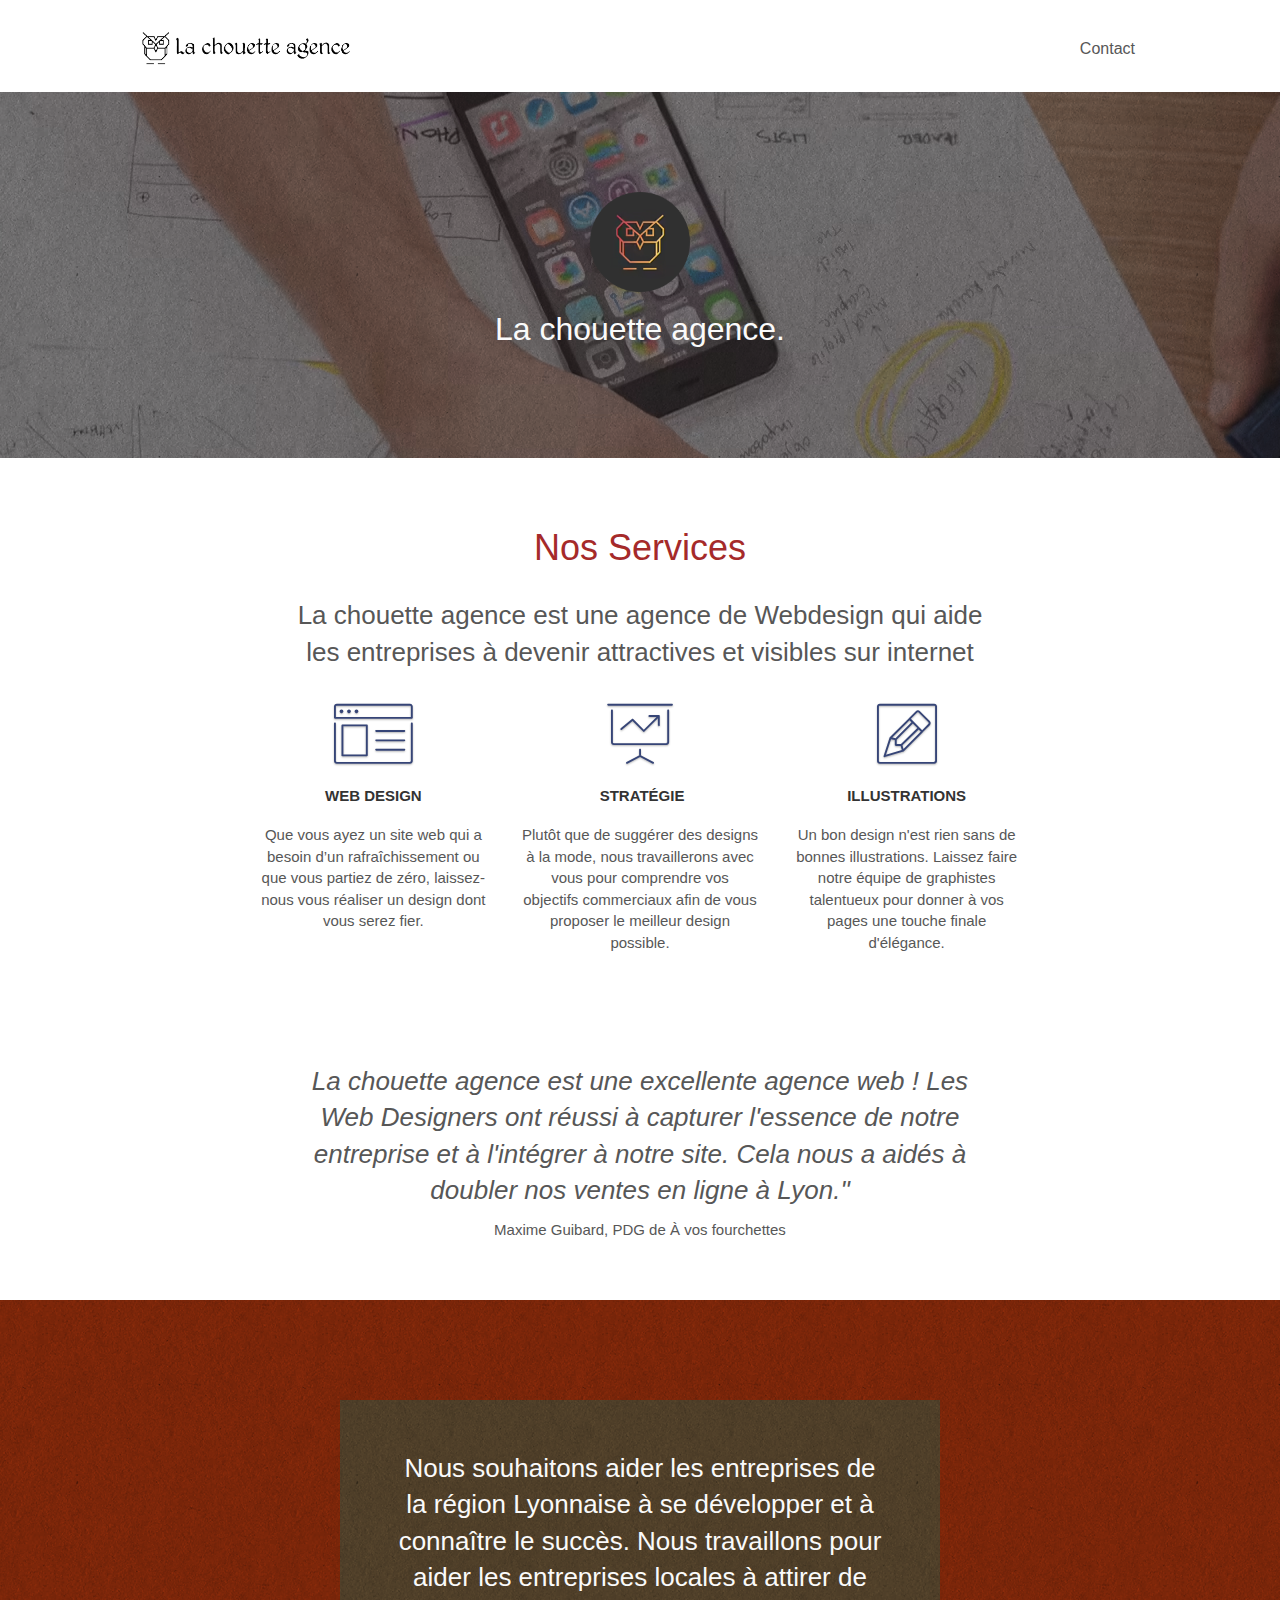
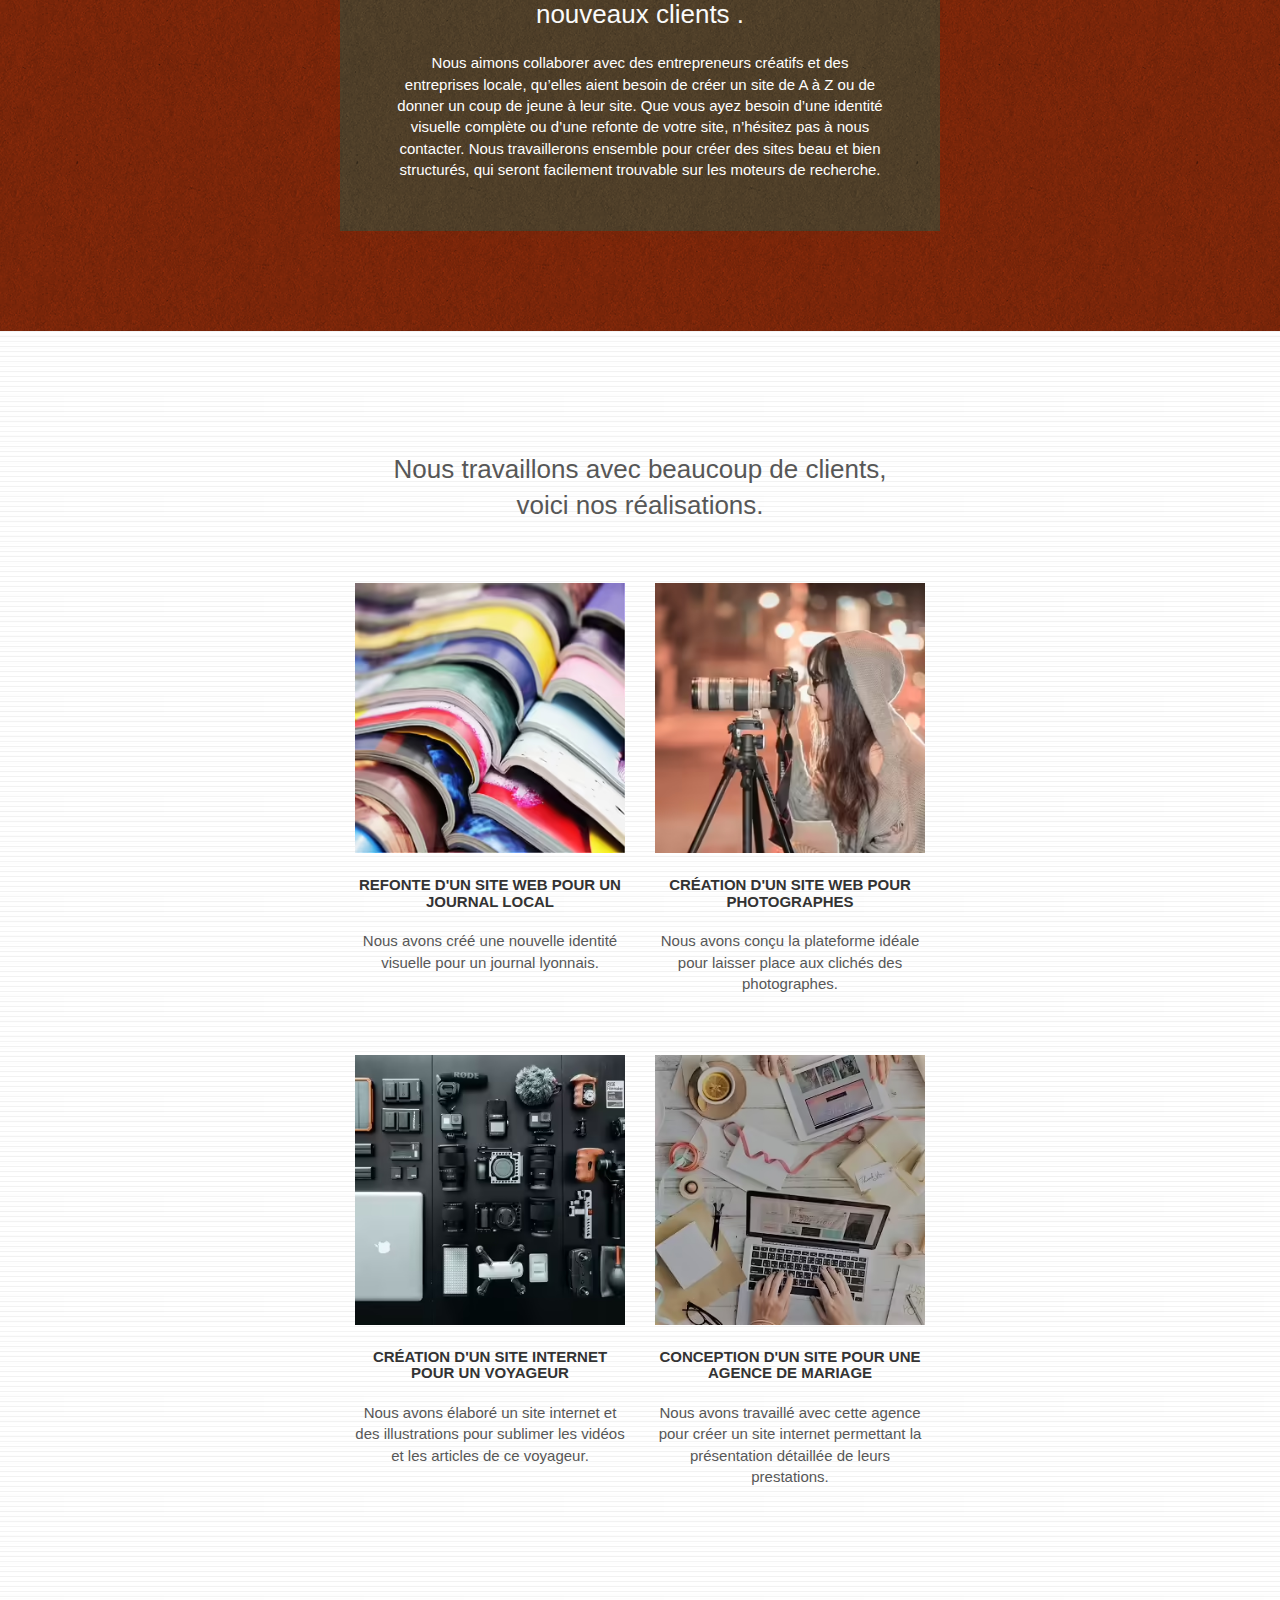
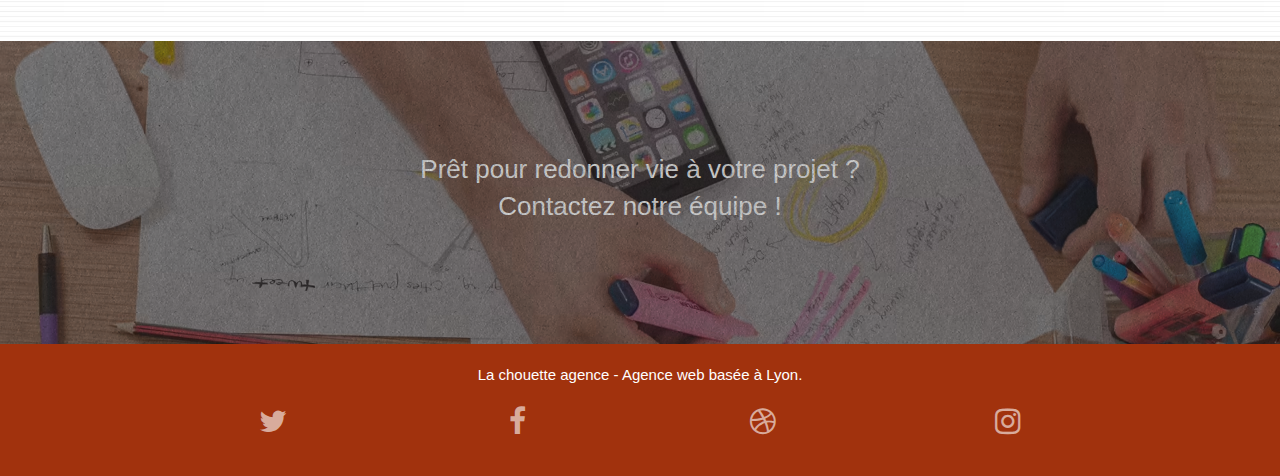
<file: index.html>
<!doctype html>
<html lang="fr">
<head>
    <meta charset="utf-8">
    <meta name="description" content=" La chouette agence, est une grande entreprise de web design basée à Lyon">
	<meta name="robots" content="index , follow">
    <meta name="viewport" content="width=device-width, initial-scale=1.0, viewport-fit=cover">

	<!-- Opengraph de Facebook    -->
	<meta property="og:type" content="website">
	<meta property="og:title" content="La Chouette Agence">
	<meta property="og:url" content="https://bumlev.github.io/La-Chouette-Agence/">
	<meta property="og:description" content="La Chouette agence  basée a Lyon , l'entreprise de web design aide les entreprises a etre attractives et visibles sur internet.Contactez-nous.">
	<meta property="og:image" content="https://github.com/bumlev/La-Chouette-Agence/blob/main/img/logo.avif">

	<!-- Open Graph / Twitter -->
	<meta property="twitter:card" content="summary_large_image">
	<meta property="twitter:url" content="https://bumlev.github.io/La-Chouette-Agence/">
	<meta property="twitter:title" content="La Chouette agence">
	<meta property="twitter:description" content="La Chouette agence  basée a Lyon , l'entreprise de web design aide les entreprises a etre attractives et visibles sur internet.Contactez-nous.">
	<meta property="twitter:image" content="https://github.com/bumlev/La-Chouette-Agence/blob/main/img/logo.avif">
    <link rel="shortcut icon" type="image/png" href="favicon.jpg">
    
	<link rel="stylesheet" type="text/css" href="./css/bootstrap.css">
	<link rel="stylesheet" type="text/css" href="style.css">
	<link rel="stylesheet" type="text/css" href="./css/font-awesome.css">
	<link rel="stylesheet" type="text/css" href="./css/et-line.css">
	
    
	<script defer src="./js/jquery-2.1.0.js"></script>
	<script defer src="./js/bootstrap.js"></script>
	<script defer src="./js/blocs.js"></script>
	<script defer src="./js/jquery.touchSwipe.js"></script>
	<script defer src="./js/gmaps.js"></script>

	<!-- Global site tag (gtag.js) - Google Analytics -->
	<script async src="https://www.googletagmanager.com/gtag/js?id=UA-208924401-2"></script>
	<script>
	  window.dataLayer = window.dataLayer || [];
	  function gtag(){dataLayer.push(arguments);}
	  gtag('js', new Date());
	  gtag('config', 'UA-208924401-2');
	</script>
    <title>La chouette agence - une grande entreprise de web design basée à Lyon</title>
	<!-- Analytics -->
	<!-- Analytics END --> 
</head>
<body>
<!-- Principal conteneur -->
<div class="page-container">
    <header>
		<div class="bloc bgc-white l-bloc " id="bloc-0">
			<div class="container bloc-sm">
				<nav class="navbar row">
					<div class="navbar-header">
						<a class="navbar-brand" href="index.html"><img src="img/la-chouette-agence.avif" alt="Logo de Chouette agence de Lyon" height="40" width="210"/></a>
						<button id="nav-toggle" type="button" class="ui-navbar-toggle navbar-toggle" data-toggle="collapse" data-target=".navbar-1">
							<span class="sr-only">Toggle navigation</span><span class="icon-bar"></span><span class="icon-bar"></span><span class="icon-bar"></span>
						</button>
					</div>
					<div class="collapse navbar-collapse navbar-1 special-dropdown-nav">
						<ul class="site-navigation nav navbar-nav">
							<li>
								<a href="contact.html">Contact </a>
							</li>
						</ul>
					</div>
				</nav>
			</div>
		</div>
	</header>
<!-- bloc-0 -->

<!-- bloc-0 END -->

<!-- bloc-1-presentation -->
<div class="bloc bgc-dark-slate-blue bg-banniere d-bloc bg-t-edge bloc-bg-texture texture-paper b-parallax" id="bloc-1-hero">
	<div class="container bloc-lg">
		<div class="row tight-width-whitespace">
			<div class="col-sm-12">
				<img src="img/logo.avif" class="center-block image-resize-mode" width="100" alt="Logo de Chouette agence , meilleure agence web design a Lyon" />
				<h1 class="text-center hero-bloc-text tc-white ">
					La chouette agence.
				</h1>
			</div>
		</div>
	</div>
</div>
<!-- bloc-1-presentation END -->

<!-- bloc-2-services -->
<div class="bloc bgc-white l-bloc" id="bloc-2-services">
	<div class="container bloc-md">
		<div class="row">
			<div>
				<h1 class="text-center brown">Nos Services</h1>
			</div>
			<div class="col-sm-12 text-center">
				<h2>La chouette agence est une agence de Webdesign qui aide<br/>
					les entreprises à devenir attractives et visibles sur internet</h2>
			</div>
		</div>
		<div class="row voffset-lg med-width-whitespace">
			<div class="col-sm-4">
				<div class="text-center">
					<span class="et-icon-browser sm-shadow icon-dark-slate-blue icons icon-lg"></span>
				</div>
				<h3 class="mg-md text-center">
					Web design
				</h3>
				<p class="text-center ">
					Que vous ayez un site web qui a besoin d&rsquo;un rafraîchissement ou que vous partiez de zéro, laissez-nous vous réaliser un design dont vous serez fier.
				</p>
			</div>
			<div class="col-sm-4">
				<div class="text-center">
					<span class="et-icon-presentation sm-shadow icon-dark-slate-blue icons icon-lg"></span>
				</div>
				<h3 class="mg-md text-center">
					&nbsp;Stratégie
				</h3>
				<p class="text-center ">
					Plutôt que de suggérer des designs à la mode, nous travaillerons avec vous pour comprendre vos objectifs commerciaux afin de vous proposer le meilleur design possible.<br>
				</p>
			</div>
			<div class="col-sm-4">
				<div class="text-center">
					<span class="et-icon-edit sm-shadow icon-dark-slate-blue icons icon-lg"></span>
				</div>
				<h3 class="mg-md text-center">
					Illustrations
				</h3>
				<p class="text-center ">
					Un bon design n'est rien sans de bonnes illustrations. Laissez faire notre équipe de graphistes talentueux pour donner à vos pages une touche finale d'élégance.
				</p>
			</div>
		</div>
		<div class="row voffset-lg voffset">
			<div class="col-xs-12 col-md-8 col-md-offset-2 text-center">
				<h2>
					<em>
						La chouette agence est une excellente agence web ! Les
						<br>
						Web Designers ont réussi à capturer l'essence de notre
						<br>
						entreprise et à l'intégrer à notre site. Cela nous a aidés à
						<br>
						doubler nos ventes en ligne à Lyon."
					</em>
				</h2>
				<p>
					Maxime Guibard, PDG de À vos fourchettes
				</p>
			</div>
		</div>
	</div>
</div>
<!-- bloc-2-services END -->

<!-- bloc-3-what-i-do -->
<div class="bloc tc-white bgc-atomic-tangerine bg-presentation d-bloc bloc-bg-texture texture-paper b-parallax" id="bloc-3-what-i-do">
	<div class="container bloc-lg">
		<div class="row tight-width-whitespace black-background">
			<div class="col-sm-12">
				<h2 class="mg-md text-center tc-white">
					Nous souhaitons aider les entreprises de la région Lyonnaise à se développer et à connaître le succès. Nous travaillons pour aider les entreprises locales à attirer de nouveaux clients .<br>
				</h2>
				<p class="text-center white">
					Nous aimons collaborer avec des entrepreneurs créatifs et des entreprises locale, qu’elles aient besoin de créer un site de A à Z ou de donner un coup de jeune à leur site. Que vous ayez besoin d’une identité visuelle complète ou d’une refonte de votre site, n’hésitez pas à nous contacter. Nous travaillerons ensemble pour créer des sites beau et bien structurés, qui seront facilement trouvable sur les moteurs de recherche. <br>
				</p>
			</div>
		</div>
	</div>
</div>
<!-- bloc-3-what-i-do END -->

<!-- bloc-4-portfolio -->
<div class="bloc bgc-white bg-lines-h2-bg bg-repeat l-bloc" id="bloc-4-portfolio">
	<div class="container bloc-lg">
		<div class="row">
			<div class="col-sm-12 text-center">
				<h2>
					Nous travaillons avec beaucoup de clients,
				<br>
					voici nos réalisations.
				</h2>
			</div>
		</div>
		<div class="row tight-width-whitespace portfolio-row">
			<div class="col-sm-6">
				<a href="#" data-lightbox="img/1.jpg" data-gallery-id="gallery-1" data-caption="Refonte d'un site web pour un journal local" data-frame="snapshot-lb"><img src="img/1.avif" alt="Image d'un refonte site web journal avec La Chouette agence basée à Lyon" class="img-responsive portfolio-thumb" /></a>
				<h3 class="mg-md text-center">
					Refonte d'un site web pour un journal local
				</h3>
				<p class="text-center">
					Nous avons créé une nouvelle identité visuelle pour un journal lyonnais.
				</p>
			</div>
			<div class="col-sm-6">
				<a href="#" data-lightbox="img/2.jpg" data-gallery-id="gallery-1" data-caption="Création d'un site web pour photographes" data-frame="snapshot-lb"><img src="img/2.avif" class="img-responsive portfolio-thumb" alt="Image d'un Création d'un site web pour photographes avec La Chouette agence basée à Lyon"/></a>
				<h3 class="mg-md text-center">
					Création d'un site web pour photographes
				</h3>
				<p class="text-center">
					Nous avons conçu la plateforme idéale pour laisser place aux clichés des photographes.
				</p>
			</div>
		</div>
		<div class="row tight-width-whitespace portfolio-row">
			<div class="col-sm-6">
				<a href="#" data-lightbox="img/3.bmp" data-gallery-id="gallery-1" data-caption="Création d'un site internet pour un voyageur" data-frame="snapshot-lb"><img src="img/3.avif" class="img-responsive portfolio-thumb" alt="Image d'un Création d'un site web pour voyageur avec La Chouette agence basée à Lyon"/></a>
				<h3 class="mg-md text-center">
					Création d'un site internet pour un voyageur
				</h3>
				<p class="text-center">
					Nous avons élaboré un site internet et des illustrations pour sublimer les vidéos et les articles de ce voyageur.
				</p>
			</div>
			<div class="col-sm-6">
				<a href="#" data-lightbox="img/4.bmp" data-gallery-id="gallery-1" data-caption="Conception d'un site pour une agence de mariage" data-frame="snapshot-lb"><img src="img/4.avif" class="img-responsive portfolio-thumb" alt="Image d'un Création d'un site web pour agence de mariage avec La Chouette agence basée à Lyon"/></a>
				<h3 class="mg-md text-center">
					Conception d'un site pour une agence de mariage
				</h3>
				<p class="text-center">
					Nous avons travaillé avec cette agence pour créer un site internet permettant la présentation détaillée de leurs prestations.
				</p>
			</div>
		</div>
	</div>
</div>
<!-- bloc-4-portfolio END -->

<!-- bloc-5-cta -->
<div class="bloc bgc-dark-slate-blue bg-banniere d-bloc bloc-bg-texture texture-paper" id="bloc-5-cta">
	<div class="container bloc-lg">
		<div class="row">
			<h2 class="mg-md text-center tc-white">
				Prêt pour redonner vie à votre projet ?<br>Contactez notre équipe !
			</h2>
		</div>
	</div>
</div>
<!-- bloc-5-cta END -->

<!-- Footer - bloc-8 -->
<div class="bloc bgc-atomic-tangerine d-bloc" id="bloc-8">
	<div class="container bloc-sm">
		<div class="row">
			<div class="col-sm-12">
				<p class="text-center white">
					La chouette agence - Agence web basée à Lyon.<br>
				</p>
				<div class="row row-no-gutters social">
					<div class="col-sm-3">
						<div class="text-center">
							<a class="social" href="https://twitter.com/" rel="noopener noreferrer" title="Retrouvez-nous sur Twitter"><span class="fa fa-twitter icon-md"></span></a>
						</div>
					</div>
					<div class="col-sm-3">
						<div class="text-center">
							<a class="social" href="https://www.facebook.com/"  rel="noopener noreferrer" title="Retrouvez-nous sur facebook"><span class="fa fa-facebook icon-md"></span></a>
						</div>
					</div>
					<div class="col-sm-3">
						<div class="text-center">
							<a class="social" href="https://dribbble.com/"  rel="noopener noreferrer" title="Retrouvez-nous sur dribbble"><span class="fa fa-dribbble icon-md"></span></a>
						</div>
					</div>
					<div class="col-sm-3">
						<div class="text-center">
							<a class="social" href="https://www.instagram.com/"  rel="noopener noreferrer" title="Retrouvez-nous sur instagram"><span class="fa fa-instagram icon-md"></span></a>
						</div>
					</div>		
				</div>
				
			</div>
		</div>
	</div>
</div>
<!-- Footer - bloc-8 END -->

</div>
<!-- Principal conteneur END -->

</body>
</html>
</file>
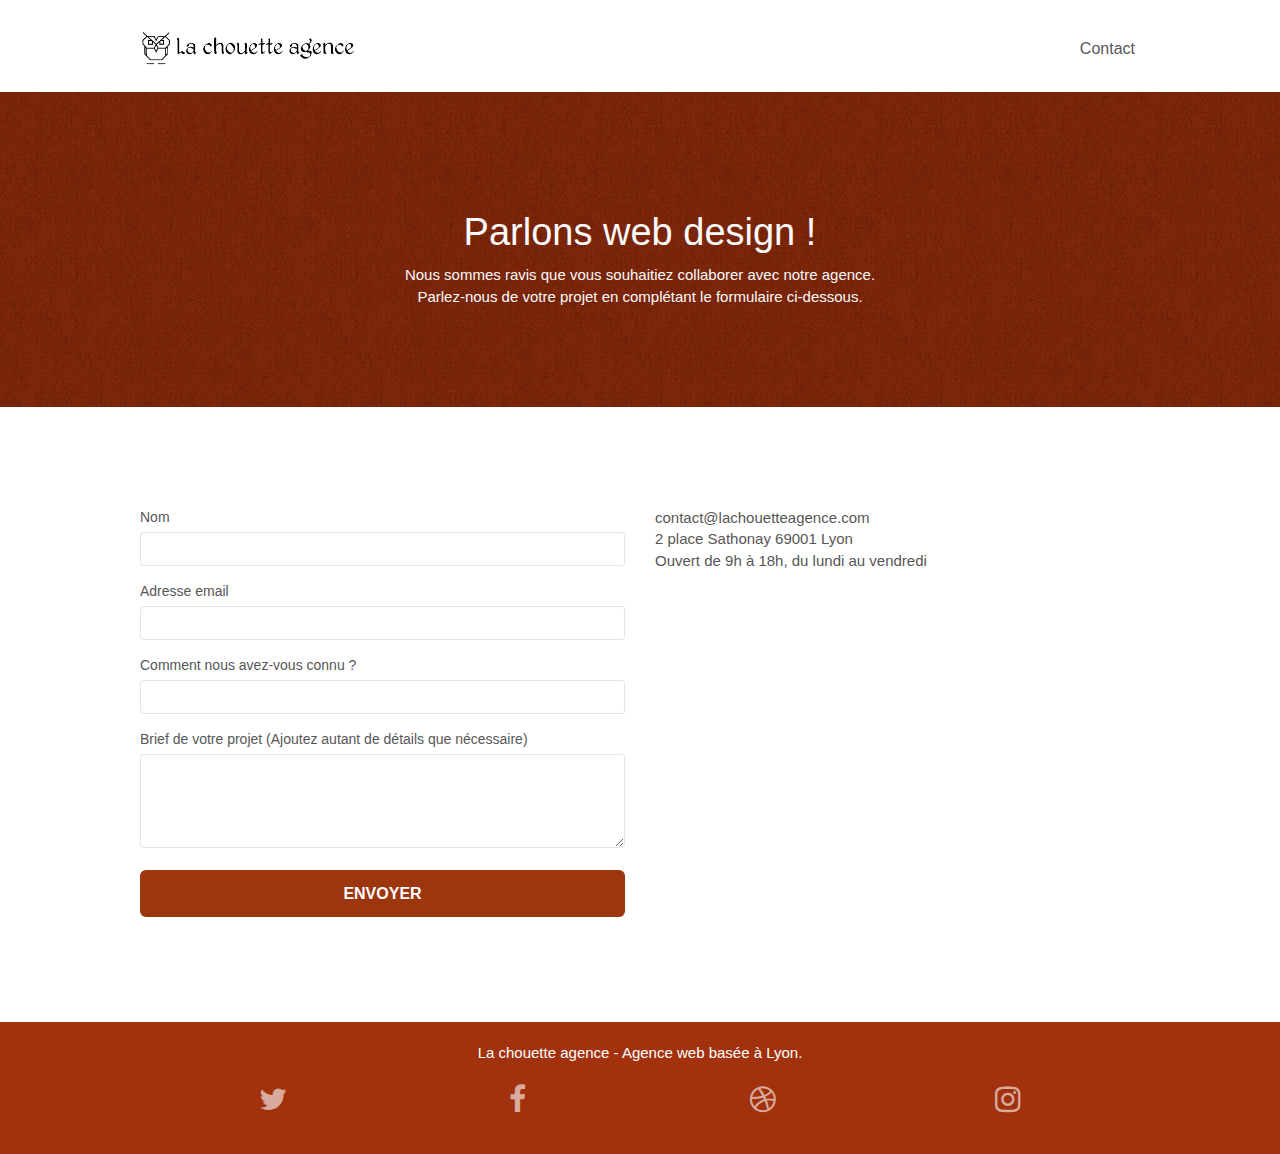
<file: contact.html>
<!doctype html>
<html lang="fr">
<head>
    <meta charset="utf-8">
    <meta name="description" content="La Chouette agence  basée a Lyon , l'entreprise de web design aide les entreprises a etre attractives et visibles sur internet.Contactez-nous.">
    <meta name="viewport" content="width=device-width, initial-scale=1.0, viewport-fit=cover">
	<meta name="robots" content="index , follow">

	<!-- Opengraph de Facebook    -->
	<meta property="og:type" content="website">
	<meta property="og:title" content="La Chouette Agence">
	<meta property="og:url" content="https://bumlev.github.io/La-Chouette-Agence/">
	<meta property="og:description" content="La Chouette agence  basée a Lyon , l'entreprise de web design aide les entreprises a etre attractives et visibles sur internet.Contactez-nous.">
	<meta property="og:image" content="https://github.com/bumlev/La-Chouette-Agence/blob/main/img/logo.avif">

	<!-- Open Graph / Twitter -->
	<meta property="twitter:card" content="summary_large_image">
	<meta property="twitter:url" content="https://bumlev.github.io/La-Chouette-Agence/">
	<meta property="twitter:title" content="La Chouette agence">
	<meta property="twitter:description" content="La Chouette agence  basée a Lyon , l'entreprise de web design aide les entreprises a etre attractives et visibles sur internet.Contactez-nous.">
	<meta property="twitter:image" content="https://github.com/bumlev/La-Chouette-Agence/blob/main/img/logo.avif">

    <link rel="shortcut icon" type="image/png" href="favicon.jpg">
    
	<link rel="stylesheet" type="text/css" href="./css/bootstrap.css">
	<link rel="stylesheet" type="text/css" href="style.css">
	<link rel="stylesheet" type="text/css" href="./css/font-awesome.css">
	<link rel="stylesheet" type="text/css" href="./css/et-line.css">
	
    
	<script defer src="./js/jquery-2.1.0.js"></script>
	<script defer src="./js/bootstrap.js" ></script>
	<script defer src="./js/blocs.js"></script>
	<script defer src="./js/jqBootstrapValidation.js" ></script>
	<script defer src="./js/formHandler.js" ></script>

	<!-- Global site tag (gtag.js) - Google Analytics -->
	<script async src="https://www.googletagmanager.com/gtag/js?id=UA-208924401-2"></script>
	<script>
	  window.dataLayer = window.dataLayer || [];
	  function gtag(){dataLayer.push(arguments);}
	  gtag('js', new Date());
	  gtag('config', 'UA-208924401-2');
	</script>

    <title>La Chouette agence - Contactez-nous</title>

    
<!-- Analytics -->
 
<!-- Analytics END -->
    
</head>
<body>
<!-- Principal conteneur -->
<div class="page-container">
    
<!-- bloc-0 -->
<div class="bloc bgc-white l-bloc " id="bloc-0">
	<div class="container bloc-sm">
		<nav class="navbar row">
			<div class="navbar-header">
				<a class="navbar-brand" href="index.html"><img src="img/la-chouette-agence.avif" alt="Lyon web design logo" height="40" /></a>
				<button id="nav-toggle" type="button" class="ui-navbar-toggle navbar-toggle" data-toggle="collapse" data-target=".navbar-1">
					<span class="sr-only">Toggle navigation</span><span class="icon-bar"></span><span class="icon-bar"></span><span class="icon-bar"></span>
				</button>
			</div>
			<div class="collapse navbar-collapse navbar-1 special-dropdown-nav">
				<ul class="site-navigation nav navbar-nav">
					<li>
						<a href="contact.html">Contact</a>
					</li>
				</ul>
			</div>
		</nav>
	</div>
</div>
<!-- bloc-0 END -->

<!-- bloc-6 -->
<div class="bloc bg-dots-bg bg-repeat bgc-atomic-tangerine d-bloc bloc-bg-texture texture-paper" id="bloc-6">
	<div class="container bloc-lg">
		<div class="row">
			<div class="col-sm-12">
				<h1 class="text-center hero-bloc-text tc-white">
					Parlons web design !
				</h1>
				<p class="text-center mg-lg tc-white tight-width-whitespace">
					Nous sommes ravis que vous souhaitiez collaborer avec notre agence.<br>
					Parlez-nous de votre projet en complétant le formulaire ci-dessous.
				</p>
			</div>
		</div>
	</div>
</div>
<!-- bloc-6 END -->

<!-- bloc-7 -->
<div class="bloc bgc-white l-bloc" id="bloc-7">
	<div class="container bloc-lg">
		<div class="row">
			<div class="col-sm-6">
				<form id="form_1" novalidate>
					<div class="form-group">
						<label for="name">
							Nom
						</label>
						<input id="name" class="form-control" required />
					</div>
					<div class="form-group">
						<label for="email">
							Adresse email
						</label>
						<input id="email" class="form-control" type="email" required />
					</div>
					<div class="form-group">
						<label for="input_504">
							Comment nous avez-vous connu ?
						</label>
						<input class="form-control" type="email" required id="input_504" />
					</div>
					<div class="form-group">
						<label for="message">
							Brief de votre projet (Ajoutez autant de détails que nécessaire)<br>
						</label><textarea id="message" class="form-control" rows="4" cols="50" required></textarea>
					</div> 
					<button class="bloc-button btn btn-lg btn-block cta-hero btn-atomic-tangerine" type="submit">
						Envoyer
					</button>
				</form>
			</div>
			<div class="col-sm-6">
				<p>
					contact@lachouetteagence.com<br>2 place Sathonay 69001 Lyon<br>Ouvert de 9h à 18h, du lundi au vendredi<br>
				</p>
			</div>
		</div>
	</div>
</div>
<!-- bloc-7 END -->

<!-- ScrollToTop Button -->
<a class="bloc-button btn btn-d scrollToTop" onclick="scrollToTarget('1')"><span class="fa fa-chevron-up"></span></a>
<!-- ScrollToTop Button END-->


<!-- Footer - bloc-8 -->
<div class="bloc bgc-atomic-tangerine d-bloc" id="bloc-8">
	<div class="container bloc-sm">
		<div class="row">
			<div class="col-sm-12">
				<p class="text-center white">
					La chouette agence - Agence web basée à Lyon.<br>
				</p>
				<div class="row row-no-gutters social">
					<div class="col-sm-3">
						<div class="text-center">
							<a class="social" href="https://twitter.com/" rel="noopener noreferrer" title="Retrouvez-nous sur Twitter"><span class="fa fa-twitter icon-md"></span></a>
						</div>
					</div>
					<div class="col-sm-3">
						<div class="text-center">
							<a class="social" href="https://www.facebook.com/"  rel="noopener noreferrer" title="Retrouvez-nous sur facebook"><span class="fa fa-facebook icon-md"></span></a>
						</div>
					</div>
					<div class="col-sm-3">
						<div class="text-center">
							<a class="social" href="https://dribbble.com/"  rel="noopener noreferrer" title="Retrouvez-nous sur dribbble"><span class="fa fa-dribbble icon-md"></span></a>
						</div>
					</div>
					<div class="col-sm-3">
						<div class="text-center">
							<a class="social" href="https://www.instagram.com/"  rel="noopener noreferrer" title="Retrouvez-nous sur instagram"><span class="fa fa-instagram icon-md"></span></a>
						</div>
					</div>	
				</div>
			</div>
		</div>
	</div>
</div>
<!-- Footer - bloc-8 END -->

</div>
<!-- Principal conteneur END -->
    

</body>
</html>
</file>
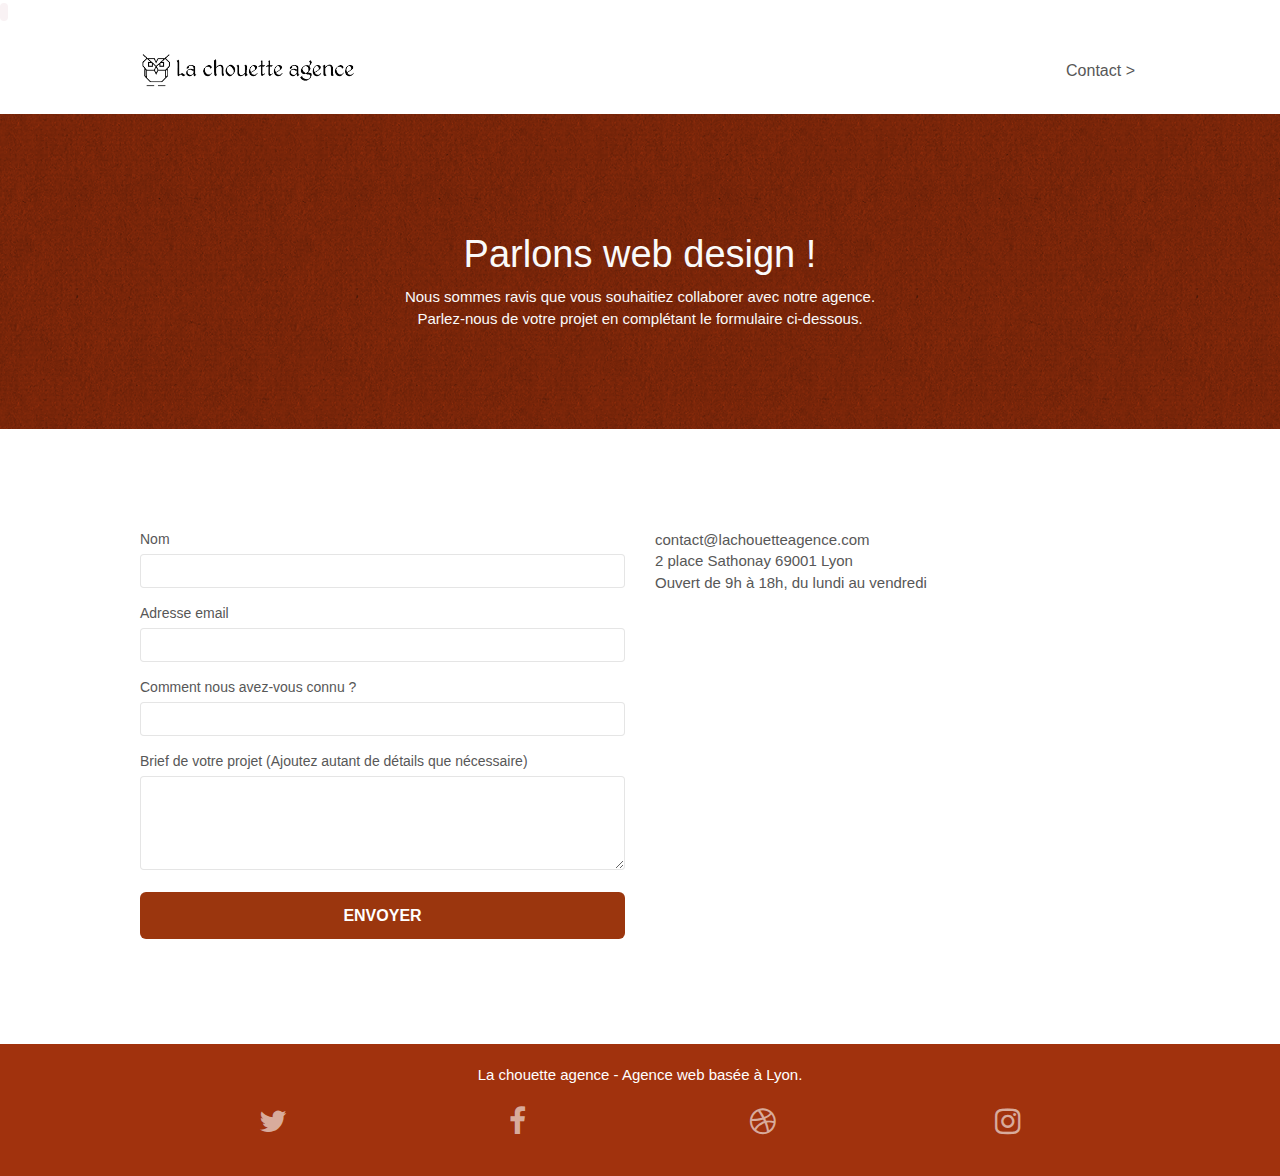
<file: page2.html>
<!doctype html>
<html lang="fr">
<head>
    <meta charset="utf-8">
    <meta name="description" content="La Chouette agence  basée a Lyon , l'entreprise de web design aide les entreprises a etre attractives et visibles sur internet.Contactez-nous.">
    <meta name="viewport" content="width=device-width, initial-scale=1.0, viewport-fit=cover">
	<code><meta name="robots" content="index , follow"></code>
    <link rel="shortcut icon" type="image/png" href="favicon.jpg">
    
	<link rel="stylesheet" type="text/css" href="./css/bootstrap.css">
	<link rel="stylesheet" type="text/css" href="style.css">
	<link rel="stylesheet" type="text/css" href="./css/font-awesome.css">
	<link rel="stylesheet" type="text/css" href="./css/et-line.css">
	
    
	<script src="./js/jquery-2.1.0.js" defer></script>
	<script src="./js/bootstrap.js" defer></script>
	<script src="./js/blocs.js" defer></script>
	<script src="./js/jqBootstrapValidation.js" defer></script>
	<script src="./js/formHandler.js" defer></script>
    <title>La Chouette agence - Contactez-nous</title>

    
<!-- Analytics -->
 
<!-- Analytics END -->
    
</head>
<body>
<!-- Principal conteneur -->
<div class="page-container">
    
<!-- bloc-0 -->
<div class="bloc bgc-white l-bloc " id="bloc-0">
	<div class="container bloc-sm">
		<nav class="navbar row">
			<div class="navbar-header">
				<a class="navbar-brand" href="index.html"><img src="img/la-chouette-agence.avif" alt="Lyon web design logo" height="40" /></a>
				<button id="nav-toggle" type="button" class="ui-navbar-toggle navbar-toggle" data-toggle="collapse" data-target=".navbar-1">
					<span class="sr-only">Toggle navigation</span><span class="icon-bar"></span><span class="icon-bar"></span><span class="icon-bar"></span>
				</button>
			</div>
			<div class="collapse navbar-collapse navbar-1 special-dropdown-nav">
				<ul class="site-navigation nav navbar-nav">
					<li>
						<a href="page2.html">Contact &gt;</a>
					</li>
				</ul>
			</div>
		</nav>
	</div>
</div>
<!-- bloc-0 END -->

<!-- bloc-6 -->
<div class="bloc bg-dots-bg bg-repeat bgc-atomic-tangerine d-bloc bloc-bg-texture texture-paper" id="bloc-6">
	<div class="container bloc-lg">
		<div class="row">
			<div class="col-sm-12">
				<h1 class="text-center hero-bloc-text tc-white">
					Parlons web design !
				</h1>
				<p class="text-center mg-lg tc-white tight-width-whitespace">
					Nous sommes ravis que vous souhaitiez collaborer avec notre agence.<br>
					Parlez-nous de votre projet en complétant le formulaire ci-dessous.
				</p>
			</div>
		</div>
	</div>
</div>
<!-- bloc-6 END -->

<!-- bloc-7 -->
<div class="bloc bgc-white l-bloc" id="bloc-7">
	<div class="container bloc-lg">
		<div class="row">
			<div class="col-sm-6">
				<form id="form_1" novalidate>
					<div class="form-group">
						<label for="name">
							Nom
						</label>
						<input id="name" class="form-control" required />
					</div>
					<div class="form-group">
						<label for="email">
							Adresse email
						</label>
						<input id="email" class="form-control" type="email" required />
					</div>
					<div class="form-group">
						<label for="input_504">
							Comment nous avez-vous connu ?
						</label>
						<input class="form-control" type="email" required id="input_504" />
					</div>
					<div class="form-group">
						<label for="message">
							Brief de votre projet (Ajoutez autant de détails que nécessaire)<br>
						</label><textarea id="message" class="form-control" rows="4" cols="50" required></textarea>
					</div> 
					<button class="bloc-button btn btn-lg btn-block cta-hero btn-atomic-tangerine" type="submit">
						Envoyer
					</button>
				</form>
			</div>
			<div class="col-sm-6">
				<p>
					contact@lachouetteagence.com<br>2 place Sathonay 69001 Lyon<br>Ouvert de 9h à 18h, du lundi au vendredi<br>
				</p>
			</div>
		</div>
	</div>
</div>
<!-- bloc-7 END -->

<!-- ScrollToTop Button -->
<a class="bloc-button btn btn-d scrollToTop" onclick="scrollToTarget('1')"><span class="fa fa-chevron-up"></span></a>
<!-- ScrollToTop Button END-->


<!-- Footer - bloc-8 -->
<div class="bloc bgc-atomic-tangerine d-bloc" id="bloc-8">
	<div class="container bloc-sm">
		<div class="row">
			<div class="col-sm-12">
				<p class="text-center white">
					La chouette agence - Agence web basée à Lyon.<br>
				</p>
				<div class="row row-no-gutters social">
					<div class="col-sm-3">
						<div class="text-center">
							<a class="social" href="https://twitter.com/" rel="noopener noreferrer" title="Retrouvez-nous sur Twitter"><span class="fa fa-twitter icon-md"></span></a>
						</div>
					</div>
					<div class="col-sm-3">
						<div class="text-center">
							<a class="social" href="https://www.facebook.com/"  rel="noopener noreferrer" title="Retrouvez-nous sur facebook"><span class="fa fa-facebook icon-md"></span></a>
						</div>
					</div>
					<div class="col-sm-3">
						<div class="text-center">
							<a class="social" href="https://dribbble.com/"  rel="noopener noreferrer" title="Retrouvez-nous sur dribbble"><span class="fa fa-dribbble icon-md"></span></a>
						</div>
					</div>
					<div class="col-sm-3">
						<div class="text-center">
							<a class="social" href="https://www.instagram.com/"  rel="noopener noreferrer" title="Retrouvez-nous sur instagram"><span class="fa fa-instagram icon-md"></span></a>
						</div>
					</div>	
				</div>
			</div>
		</div>
	</div>
</div>
<!-- Footer - bloc-8 END -->

</div>
<!-- Principal conteneur END -->
    

</body>
</html>
</file>
<file: style.css>
body{margin:0;padding:0;background:#fff;overflow-x:hidden;-webkit-font-smoothing:antialiased;-moz-osx-font-smoothing:grayscale}a,button{transition:all .3s ease-in-out;outline:0!important}a:hover{text-decoration:none;cursor:pointer}#page-loading-blocs-notifaction{position:fixed;top:0;bottom:0;width:100%;z-index:100000;background:#fff url(img/pageload-spinner.gif) no-repeat center center}.bloc{width:100%;clear:both;background:50% 50% no-repeat;padding:0 50px;-webkit-background-size:cover;-moz-background-size:cover;-o-background-size:cover;background-size:cover;position:relative}.bloc .container{padding-left:0;padding-right:0}.bloc-lg{padding:100px 50px}.bloc-md{padding:50px}.bloc-sm{padding:20px 50px}.bg-b-edge,.bg-bl-edge,.bg-br-edge,.bg-center,.bg-l-edge,.bg-r-edge,.bg-repeat,.bg-t-edge,.bg-tl-edge,.bg-tr-edge{-webkit-background-size:auto!important;-moz-background-size:auto!important;-o-background-size:auto!important;background-size:auto!important}.bg-repeat{background:repeat}.bg-t-edge{background:top no-repeat}.bloc-bg-texture::before{content:"";background-size:2px 2px;position:absolute;top:0;bottom:0;left:0;right:0}.texture-paper::before{background:url(img/texture-paper.avif);background-size:280px 280px}.b-parallax{background-attachment:fixed}.d-bloc{color:rgba(255,255,255,.7)}.d-bloc button:hover{color:rgba(255,255,255,.9)}.d-bloc .icon-round,.d-bloc .icon-rounded,.d-bloc .icon-semi-rounded-a,.d-bloc .icon-semi-rounded-b,.d-bloc .icon-square{border-color:rgba(255,255,255,.9)}.d-bloc .divider-h span{border-color:rgba(255,255,255,.2)}.d-bloc .a-btn,.d-bloc .navbar a,.d-bloc .navbar-brand,.d-bloc a .icon-lg,.d-bloc a .icon-md,.d-bloc a .icon-sm,.d-bloc a .icon-xl,.d-bloc h1 a,.d-bloc h2 a,.d-bloc h3 a,.d-bloc h4 a,.d-bloc h5 a,.d-bloc h6 a,.d-bloc p a{color:rgba(255,255,255,.6)}.d-bloc .a-btn:hover,.d-bloc .navbar a:hover,.d-bloc .navbar-brand:hover,.d-bloc a:hover .icon-lg,.d-bloc a:hover .icon-md,.d-bloc a:hover .icon-sm,.d-bloc a:hover .icon-xl,.d-bloc h1 a:hover,.d-bloc h2 a:hover,.d-bloc h3 a:hover,.d-bloc h4 a:hover,.d-bloc h5 a:hover,.d-bloc h6 a:hover,.d-bloc p a:hover{color:#fff}.d-bloc .navbar-toggle .icon-bar{background:#fff}.d-bloc .btn-wire,.d-bloc .btn-wire:hover{color:#fff;border-color:#fff}.d-bloc .panel{color:rgba(0,0,0,.5)}.d-bloc .panel button:hover{color:rgba(0,0,0,.7)}.d-bloc .panel icon{border-color:rgba(0,0,0,.7)}.d-bloc .panel .divider-h span{border-color:rgba(0,0,0,.1)}.d-bloc .panel .a-btn{color:rgba(0,0,0,.6)}.d-bloc .panel .a-btn:hover{color:#000}.d-bloc .panel .btn-wire,.d-bloc .panel .btn-wire:hover{color:rgba(0,0,0,.7);border-color:rgba(0,0,0,.3)}.d-bloc .panel,.l-bloc{color:rgba(0,0,0,.5)}.d-bloc .panel button:hover,.l-bloc button:hover{color:rgba(0,0,0,.7)}.l-bloc .icon-round,.l-bloc .icon-rounded,.l-bloc .icon-semi-rounded-a,.l-bloc .icon-semi-rounded-b,.l-bloc .icon-square{border-color:rgba(0,0,0,.7)}.d-bloc .panel .divider-h span,.l-bloc .divider-h span{border-color:rgba(0,0,0,.1)}.d-bloc .panel .a-btn,.l-bloc .a-btn,.l-bloc .navbar a,.l-bloc .navbar-brand,.l-bloc a .icon-lg,.l-bloc a .icon-md,.l-bloc a .icon-sm,.l-bloc a .icon-xl,.l-bloc h1 a,.l-bloc h2 a,.l-bloc h3 a,.l-bloc h4 a,.l-bloc h5 a,.l-bloc h6 a,.l-bloc p a{color:rgba(0,0,0,.6)}.d-bloc .panel .a-btn:hover,.l-bloc .a-btn:hover,.l-bloc .navbar a:hover,.l-bloc .navbar-brand:hover,.l-bloc a:hover .icon-lg,.l-bloc a:hover .icon-md,.l-bloc a:hover .icon-sm,.l-bloc a:hover .icon-xl,.l-bloc h1 a:hover,.l-bloc h2 a:hover,.l-bloc h3 a:hover,.l-bloc h4 a:hover,.l-bloc h5 a:hover,.l-bloc h6 a:hover,.l-bloc p a:hover{color:#000}.l-bloc .navbar-toggle .icon-bar{color:rgba(0,0,0,.6)}.d-bloc .panel .btn-wire,.d-bloc .panel .btn-wire:hover,.l-bloc .btn-wire,.l-bloc .btn-wire:hover{color:rgba(0,0,0,.7);border-color:rgba(0,0,0,.3)}.voffset{margin-top:30px}.voffset-lg{margin-top:80px}.row-no-gutters{margin-right:0;margin-left:0}.row.row-no-gutters>[class*=" col-"],.row.row-no-gutters>[class^=col-]{padding-right:0;padding-left:0}#bloc-1-hero h1{font-size:32px}.navbar{margin-bottom:0;z-index:1}.navbar-brand{height:auto;padding:3px 15px;font-size:25px;font-weight:400;font-weight:600;line-height:44px}.navbar-brand img{max-height:200px;margin:0 5px 0 0;display:inline}.navbar-brand img[src$=svg]{min-width:100px}.nav-center .navbar-brand img{margin:0}.navbar .nav{padding-top:2px;margin-right:-16px;float:right;z-index:1}.nav>li{float:left;margin-top:4px;font-size:16px}.navbar-nav .open .dropdown-menu>li>a{text-align:inherit}.nav>li a:focus,.nav>li a:hover{background:0 0}.navbar-toggle{margin:10px 10px 0 0;border:0}.navbar-toggle:hover{background:0 0!important}.navbar-toggle .icon-bar{background-color:rgba(0,0,0,.5);width:26px}.nav-invert .navbar .nav{float:left}.nav-invert .navbar-brand,.nav-invert .navbar-header{float:right;position:relative;z-index:2}@media (min-width:768px){.site-navigation{position:absolute;top:50%;right:20px;transform:translate(0,-50%);-webkit-transform:translateY(-50%)}.nav>li .dropdown-menu a,.nav>li .dropdown-menu a:hover{color:#484848}.nav-invert .site-navigation{left:0;right:0}.nav-center{text-align:center}.nav-center .navbar-header{width:100%}.nav-center .nav>li,.nav-center .navbar-brand,.nav-center .navbar-header{float:none;display:inline-block}.nav-center .site-navigation{position:relative;width:100%;right:0;margin-right:0;margin-top:20px}.nav-center.mini-nav .navbar-toggle{float:none;margin:10px auto 0}}.nav>li>.dropdown a{background:0 0!important;display:block;padding:14px 15px}nav .caret{margin:0 5px}.dropdown-menu .dropdown-menu{top:-8px;left:100%}.dropdown-menu .dropmenu-flow-right{top:100%;left:0;margin-left:-1px;border-top-left-radius:0;border-top-right-radius:0}.dropdown-menu .dropdown span{border:4px solid #000;border-top-color:transparent;border-right-color:transparent;border-bottom-color:transparent;margin:6px -5px 0 0!important;float:right}.mg-md{margin-top:10px;margin-bottom:20px}.mg-lg{margin-top:10px;margin-bottom:40px}.btn{margin:0 5px 5px 0}.btn.pull-right{margin:0 0 5px 5px}.btn-d,.btn-d:focus,.btn-d:hover{color:#fff;background:rgba(0,0,0,.3)}button{outline:0!important}.btn-rd{border-radius:40px}.btn-clean{border:1px solid rgba(0,0,0,.08);border-bottom-color:rgba(0,0,0,.1);text-shadow:0 1px 0 rgba(0,0,1,.1);box-shadow:0 1px 3px rgba(0,0,1,.25),inset 0 1px 0 0 rgba(255,255,255,.15)}.icon-md{font-size:30px!important}.icon-lg{font-size:60px!important}.sm-shadow{text-shadow:0 1px 2px rgba(0,0,0,.3)}.panel-sq,.panel-sq .panel-footer,.panel-sq .panel-heading{border-radius:0}.panel-rd{border-radius:30px}.panel-rd .panel-heading{border-radius:29px 29px 0 0}.panel-rd .panel-footer{border-radius:0 0 29px 29px}.form-control{border-color:rgba(0,0,0,.1);box-shadow:none}.scrollToTop{width:40px;height:40px;position:fixed;bottom:20px;right:20px;opacity:0;z-index:500;transition:all .3s ease-in-out}.scrollToTop span{margin-top:6px}.showScrollTop{font-size:14px;opacity:1}a[data-lightbox]{position:relative;display:block;text-align:center}a[data-lightbox]:hover::before{content:"+";font-family:HelveticaNeue-Light,"Helvetica Neue Light","Helvetica Neue",Helvetica,Arial;font-size:32px;width:50px;height:50px;margin-left:-25px;border-radius:50%;background:rgba(0,0,0,.6);color:#fff;font-weight:100;z-index:1;position:absolute;top:50%;transform:translateY(-50%);-webkit-transform:translateY(-50%)}a[data-lightbox]:hover img{opacity:.6;-webkit-animation-fill-mode:none;animation-fill-mode:none}#lightbox-modal{display:flex;align-items:center}#lightbox-modal .modal-dialog{width:90%;max-width:900px;margin:0 auto 0}#lightbox-modal .modal-dialog img{max-height:90vh;margin:0 auto}.lightbox-caption{padding:20px;color:#fff;background:rgba(0,0,0,.5);position:absolute;left:15px;right:15px;bottom:5px}.close-lightbox{color:#fff;font-size:30px;position:absolute;top:20px;right:20px;z-index:20;background:rgba(0,0,0,.5);border:none;line-height:30px;padding:0 9px 5px;opacity:.3}.close-lightbox:hover,.next-lightbox:hover,.prev-lightbox:hover{opacity:1;color:#fff}.next-lightbox,.prev-lightbox{font-size:20px;color:rgba(255,255,255,.9);background:rgba(0,0,0,.5);transition:all .2s ease-in-out;position:absolute;top:45%;z-index:1;opacity:.4}.next-lightbox{padding:6px 8px 1px 13px;right:25px}.prev-lightbox{padding:6px 13px 1px 10px;left:25px}.snapshot-lb .modal-body{padding-bottom:45px}.snapshot-lb .lightbox-caption{padding:0;color:rgba(0,0,0,.5);background:0 0}.btn,a,h1,h2,h3,h4,h5,h6,label,p{font-family:helvetica;font-weight:400;color:#575757!important}.container{max-width:1000px}.hero-bloc-text{font-size:38px}.hero-bloc-text-sub{font-size:36px}.statement-bloc-text{line-height:26px;font-style:italic;font-size:20px;text-align:center;font-weight:lighter;max-width:520px;margin:auto auto auto auto}p{font-size:15px}.tight-width-whitespace{max-width:600px;margin:auto auto auto auto}.h1{font-size:20px;font-family:"Open Sans"}.cta-hero{margin-top:22px;color:#fff!important;text-transform:uppercase;padding:12px 28px 12px 28px;font-size:16px;font-weight:700}.social{display:flex;margin:10px 10px;justify-content:space-around}h2{font-size:26px;line-height:1.4em}.brown{color:brown!important}h3{font-size:15px;text-transform:uppercase;font-weight:700;color:#333!important}.med-width-whitespace{max-width:800px;margin:auto auto auto auto;box-shadow:0 0 0 #000}h1{color:#333!important}h4{color:#333!important}.icons{margin-bottom:14px;margin-top:24px}.white{color:#fff!important}.portfolio-thumb{margin-bottom:24px}.portfolio-row{margin-bottom:44px;margin-top:50px}.avatar{box-shadow:0 4px 9px rgba(0,0,0,.3)}.black-background{background-color:#685336;padding:40px 40px 40px 40px}.bold-link{font-weight:900;text-decoration:underline!important}.bgc-white{background-color:#fff}.bgc-dark-slate-blue{background-color:#364577}.bgc-atomic-tangerine{background-color:#a1320d}.tc-white{color:#fafafa!important}.btn-atomic-tangerine{background:#9b360e;color:#fff!important}.btn-atomic-tangerine:hover{background:#c27956!important;color:#fff!important}.ltc-white{color:#fff!important}.ltc-white:hover{color:#ccc!important}.ltc-atomic-tangerine{color:#f3976c!important}.ltc-atomic-tangerine:hover{color:#c27956!important}.icon-dark-slate-blue{color:#364577!important;border-color:#364577!important}.bg-dots-bg{background-image:url(img/dots-bg.avif)}.bg-lines-h2-bg{background-image:url(img/lines-h2-bg.avif)}.bg-banniere{background-image:url(img/la-chouette-agence-banniere.avif)}.bg-presentation{background-image:url(img/image-de-presentation.avif)}@media (max-width:1024px){.bloc{padding-left:20px;padding-right:20px}.bloc-tile-2.full-width-bloc .container,.bloc-tile-3.full-width-bloc .container,.bloc-tile-4.full-width-bloc .container,.bloc.full-width-bloc{padding-left:0;padding-right:0}}@media (max-width:992px) and (min-width:768px){.navbar .nav{max-width:80%}.nav-center.navbar .nav{max-width:100%}}@media only screen and (min-width:768px) and (max-width:1024px) and (orientation:landscape){.b-parallax{background-attachment:scroll}}@media only screen and (min-width:1024px) and (max-width:1366px) and (-webkit-min-device-pixel-ratio:1.5){.b-parallax{background-attachment:scroll}}@media (max-width:991px){.container{width:100%}.b-parallax{background-attachment:scroll}#hero-bloc,.page-container{overflow-x:hidden;position:relative}.bloc{padding-left:constant(safe-area-inset-left);padding-right:constant(safe-area-inset-right)}.bloc-group,.bloc-group .bloc{display:block;width:100%}.bloc-fill-screen .fill-bloc-bottom-edge,.bloc-fill-screen .fill-bloc-top-edge{padding:0 20px;padding-left:constant(safe-area-inset-left);padding-right:constant(safe-area-inset-right)}}@media (max-width:767px){.page-container{overflow-x:hidden;position:relative}#disqus_thread,h1,h2,h3,h4,h5,h6,p{padding-left:10px!important;padding-right:10px!important}.b-parallax{background-attachment:scroll}.navbar .nav{padding-top:0;border-top:1px solid rgba(0,0,0,.2);float:none!important}.navbar.row{margin-left:0;margin-right:0}.site-navigation{position:inherit;transform:none;-webkit-transform:none;-ms-transform:none}.nav>li{margin-top:0;border-bottom:1px solid rgba(0,0,0,.1);background:rgba(0,0,0,.05);text-align:left;padding-left:15px;width:100%}.nav>li:hover{background:rgba(0,0,0,.08)}.dropdown .dropdown a .caret{float:none;margin:5px 0 0 10px!important;border:4px solid #000;border-bottom-color:transparent;border-right-color:transparent;border-left-color:transparent}#hero-bloc .navbar .nav{background:rgba(0,0,0,.8)}#hero-bloc .navbar .nav a{color:rgba(255,255,255,.6)}.hero{padding:50px 0}.hero-nav{left:-1px;right:-1px}.navbar-collapse{padding:0;overflow-x:hidden;-webkit-box-shadow:none;box-shadow:none}.navbar-brand img{max-height:40px;width:auto}.nav-invert .navbar-header{float:none;width:100%}.nav-invert .navbar-toggle{float:left;margin-left:10px}.bloc{padding-left:0;padding-right:0}.bloc-lg,.bloc-xl,.bloc-xxl{padding:40px 0}.bloc-md,.bloc-sm{padding-left:0;padding-right:0}.bloc-fill-screen .fill-bloc-bottom-edge,.bloc-fill-screen .fill-bloc-top-edge,.bloc-tile-2 .container,.bloc-tile-3 .container,.bloc-tile-4 .container{padding-left:0;padding-right:0}.a-block{padding:0 10px}.btn-dwn{display:none}.voffset{margin-top:5px}.voffset-md{margin-top:20px}.voffset-lg{margin-top:30px}form{padding:5px}.close-lightbox{display:inline-block}.blocsapp-device-iphone5{background-size:216px 425px;padding-top:60px;width:216px;height:425px}.blocsapp-device-iphone5 img{width:180px;height:320px}}@media (max-width:400px){.bloc{padding-left:0;padding-right:0}}@media (max-width:767px){.bloc-mob-center-text{text-align:center}}
</file>
<file: css/et-line.css>
@font-face{font-family:et-line;src:url(../fonts/et-line.eot);src:url(../fonts/et-line.eot?#iefix) format('embedded-opentype'),url(../fonts/et-line.woff) format('woff'),url(../fonts/et-line.ttf) format('truetype'),url(../fonts/et-line.svg#et-line) format('svg');font-weight:400;font-style:normal}.et-icon-adjustments,.et-icon-alarmclock,.et-icon-anchor,.et-icon-aperture,.et-icon-attachment,.et-icon-bargraph,.et-icon-basket,.et-icon-beaker,.et-icon-bike,.et-icon-book-open,.et-icon-briefcase,.et-icon-browser,.et-icon-calendar,.et-icon-camera,.et-icon-caution,.et-icon-chat,.et-icon-circle-compass,.et-icon-clipboard,.et-icon-clock,.et-icon-cloud,.et-icon-compass,.et-icon-desktop,.et-icon-dial,.et-icon-document,.et-icon-documents,.et-icon-download,.et-icon-dribbble,.et-icon-edit,.et-icon-envelope,.et-icon-expand,.et-icon-facebook,.et-icon-flag,.et-icon-focus,.et-icon-gears,.et-icon-genius,.et-icon-gift,.et-icon-global,.et-icon-globe,.et-icon-googleplus,.et-icon-grid,.et-icon-happy,.et-icon-hazardous,.et-icon-heart,.et-icon-hotairballoon,.et-icon-hourglass,.et-icon-key,.et-icon-laptop,.et-icon-layers,.et-icon-lifesaver,.et-icon-lightbulb,.et-icon-linegraph,.et-icon-linkedin,.et-icon-lock,.et-icon-magnifying-glass,.et-icon-map,.et-icon-map-pin,.et-icon-megaphone,.et-icon-mic,.et-icon-mobile,.et-icon-newspaper,.et-icon-notebook,.et-icon-paintbrush,.et-icon-paperclip,.et-icon-pencil,.et-icon-phone,.et-icon-picture,.et-icon-pictures,.et-icon-piechart,.et-icon-presentation,.et-icon-pricetags,.et-icon-printer,.et-icon-profile-female,.et-icon-profile-male,.et-icon-puzzle,.et-icon-quote,.et-icon-recycle,.et-icon-refresh,.et-icon-ribbon,.et-icon-rss,.et-icon-sad,.et-icon-scissors,.et-icon-scope,.et-icon-search,.et-icon-shield,.et-icon-speedometer,.et-icon-strategy,.et-icon-streetsign,.et-icon-tablet,.et-icon-target,.et-icon-telescope,.et-icon-toolbox,.et-icon-tools,.et-icon-tools-2,.et-icon-trophy,.et-icon-tumblr,.et-icon-twitter,.et-icon-upload,.et-icon-video,.et-icon-wallet,.et-icon-wine{font-family:et-line;speak:none;font-style:normal;font-weight:400;font-variant:normal;text-transform:none;line-height:1;-webkit-font-smoothing:antialiased;-moz-osx-font-smoothing:grayscale;display:inline-block}.et-icon-mobile:before{content:"\e000"}.et-icon-laptop:before{content:"\e001"}.et-icon-desktop:before{content:"\e002"}.et-icon-tablet:before{content:"\e003"}.et-icon-phone:before{content:"\e004"}.et-icon-document:before{content:"\e005"}.et-icon-documents:before{content:"\e006"}.et-icon-search:before{content:"\e007"}.et-icon-clipboard:before{content:"\e008"}.et-icon-newspaper:before{content:"\e009"}.et-icon-notebook:before{content:"\e00a"}.et-icon-book-open:before{content:"\e00b"}.et-icon-browser:before{content:"\e00c"}.et-icon-calendar:before{content:"\e00d"}.et-icon-presentation:before{content:"\e00e"}.et-icon-picture:before{content:"\e00f"}.et-icon-pictures:before{content:"\e010"}.et-icon-video:before{content:"\e011"}.et-icon-camera:before{content:"\e012"}.et-icon-printer:before{content:"\e013"}.et-icon-toolbox:before{content:"\e014"}.et-icon-briefcase:before{content:"\e015"}.et-icon-wallet:before{content:"\e016"}.et-icon-gift:before{content:"\e017"}.et-icon-bargraph:before{content:"\e018"}.et-icon-grid:before{content:"\e019"}.et-icon-expand:before{content:"\e01a"}.et-icon-focus:before{content:"\e01b"}.et-icon-edit:before{content:"\e01c"}.et-icon-adjustments:before{content:"\e01d"}.et-icon-ribbon:before{content:"\e01e"}.et-icon-hourglass:before{content:"\e01f"}.et-icon-lock:before{content:"\e020"}.et-icon-megaphone:before{content:"\e021"}.et-icon-shield:before{content:"\e022"}.et-icon-trophy:before{content:"\e023"}.et-icon-flag:before{content:"\e024"}.et-icon-map:before{content:"\e025"}.et-icon-puzzle:before{content:"\e026"}.et-icon-basket:before{content:"\e027"}.et-icon-envelope:before{content:"\e028"}.et-icon-streetsign:before{content:"\e029"}.et-icon-telescope:before{content:"\e02a"}.et-icon-gears:before{content:"\e02b"}.et-icon-key:before{content:"\e02c"}.et-icon-paperclip:before{content:"\e02d"}.et-icon-attachment:before{content:"\e02e"}.et-icon-pricetags:before{content:"\e02f"}.et-icon-lightbulb:before{content:"\e030"}.et-icon-layers:before{content:"\e031"}.et-icon-pencil:before{content:"\e032"}.et-icon-tools:before{content:"\e033"}.et-icon-tools-2:before{content:"\e034"}.et-icon-scissors:before{content:"\e035"}.et-icon-paintbrush:before{content:"\e036"}.et-icon-magnifying-glass:before{content:"\e037"}.et-icon-circle-compass:before{content:"\e038"}.et-icon-linegraph:before{content:"\e039"}.et-icon-mic:before{content:"\e03a"}.et-icon-strategy:before{content:"\e03b"}.et-icon-beaker:before{content:"\e03c"}.et-icon-caution:before{content:"\e03d"}.et-icon-recycle:before{content:"\e03e"}.et-icon-anchor:before{content:"\e03f"}.et-icon-profile-male:before{content:"\e040"}.et-icon-profile-female:before{content:"\e041"}.et-icon-bike:before{content:"\e042"}.et-icon-wine:before{content:"\e043"}.et-icon-hotairballoon:before{content:"\e044"}.et-icon-globe:before{content:"\e045"}.et-icon-genius:before{content:"\e046"}.et-icon-map-pin:before{content:"\e047"}.et-icon-dial:before{content:"\e048"}.et-icon-chat:before{content:"\e049"}.et-icon-heart:before{content:"\e04a"}.et-icon-cloud:before{content:"\e04b"}.et-icon-upload:before{content:"\e04c"}.et-icon-download:before{content:"\e04d"}.et-icon-target:before{content:"\e04e"}.et-icon-hazardous:before{content:"\e04f"}.et-icon-piechart:before{content:"\e050"}.et-icon-speedometer:before{content:"\e051"}.et-icon-global:before{content:"\e052"}.et-icon-compass:before{content:"\e053"}.et-icon-lifesaver:before{content:"\e054"}.et-icon-clock:before{content:"\e055"}.et-icon-aperture:before{content:"\e056"}.et-icon-quote:before{content:"\e057"}.et-icon-scope:before{content:"\e058"}.et-icon-alarmclock:before{content:"\e059"}.et-icon-refresh:before{content:"\e05a"}.et-icon-happy:before{content:"\e05b"}.et-icon-sad:before{content:"\e05c"}.et-icon-facebook:before{content:"\e05d"}.et-icon-twitter:before{content:"\e05e"}.et-icon-googleplus:before{content:"\e05f"}.et-icon-rss:before{content:"\e060"}.et-icon-tumblr:before{content:"\e061"}.et-icon-linkedin:before{content:"\e062"}.et-icon-dribbble:before{content:"\e063"}
</file>
